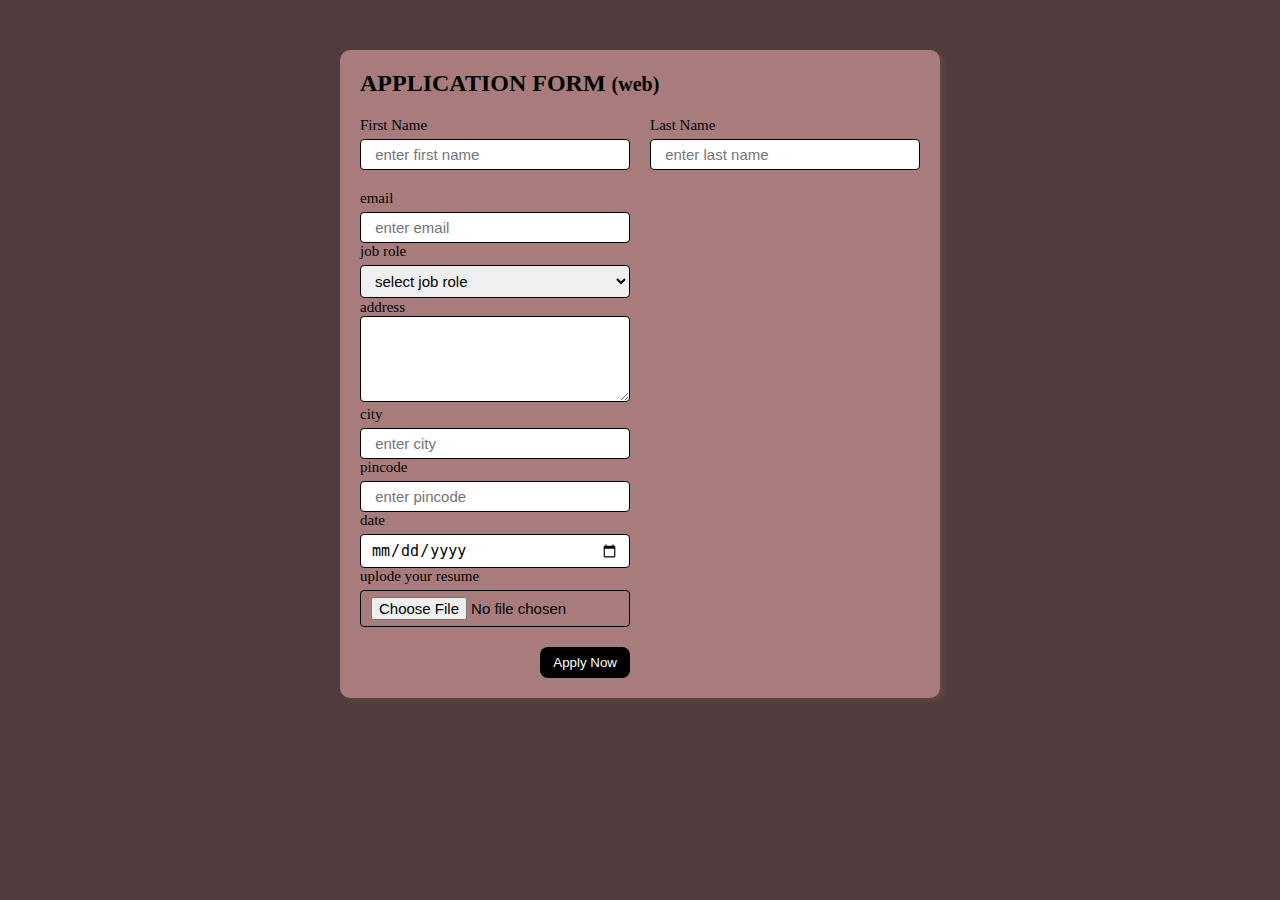
<file: project1/index.html>
<!DOCTYPE html>
<html lang="en">

<head>
    <meta charset="UTF-8">
    <meta name="viewport" content="width=device-width, initial-scale=1.0">
    <title>form</title>
    <link rel="stylesheet" href="style.css" class="css">
</head>

<body>
    <div class="containe">
        <div class="apply_box">
            <h2>APPLICATION FORM <span class="titel_small">
                    (web)
                </span>
            </h2>
            <form action="">
                <div class="form_container">
                    <div class="form_control">
                        <label for="first_name"> First Name</label>
                        <input id="first_name" name="first_name" placeholder=" enter first name" />
                    </div>
                    <div class="form_control">
                        <label for="last_name"> Last Name</label>
                        <input id="last_name" name="last_name" placeholder=" enter last name" />
                    </div>
                    <div class="form_control">
                        <label for="email"> email</label>
                        <input type="email" id="email" name="email" placeholder=" enter email" />
                        <div class="form_control">
                            <label for="job_role"> job role</label>
                            <select name="job_role" id="job_role">
                                <option value="">select job role</option>
                                <option value="frontend">frontend</option>
                                <option value="backend">backend</option>
                                <option value="full_stack">full_stack</option>
                                <option value="ui ux">ui ux</option>
                            </select>
                            <div class="textarea-conterl">
                                <label for="address"> address</label>
                                <textarea id="address" name="address" rows="4" cols="50" placeholder="enter address">
                                </textarea>
                                <div class="form_control">
                                    <label for="city"> city</label>
                                    <input type="city"
                                     id="city" 
                                     name="city"
                                      placeholder=" enter city" />

                                      <div class="form_control">
                                        <label for="pincode"> pincode</label>
                                        <input type="number"
                                         id="pincode" 
                                         name="pincode"
                                         placeholder=" enter pincode" />
                                         <div class="form_control">
                                            <label for="date"> date</label>
                                            <input value="2024 -01-21" type="date"
                                             id="date" 
                                             name="date"
                                              />
                                              <div class="form_control">
                                <label for="uplode"> uplode your resume</label>
                                                <input type="file"
                                                 id="uplode" 
                                                 name="uplode"
                                                />
                                    
                                </div>
                            </div>
                            <div class="button_contaner">
                                <button type="submit">Apply Now</button>
                            </div>
            </form>
        </div>
    </div>
</body>

</html>
</file>
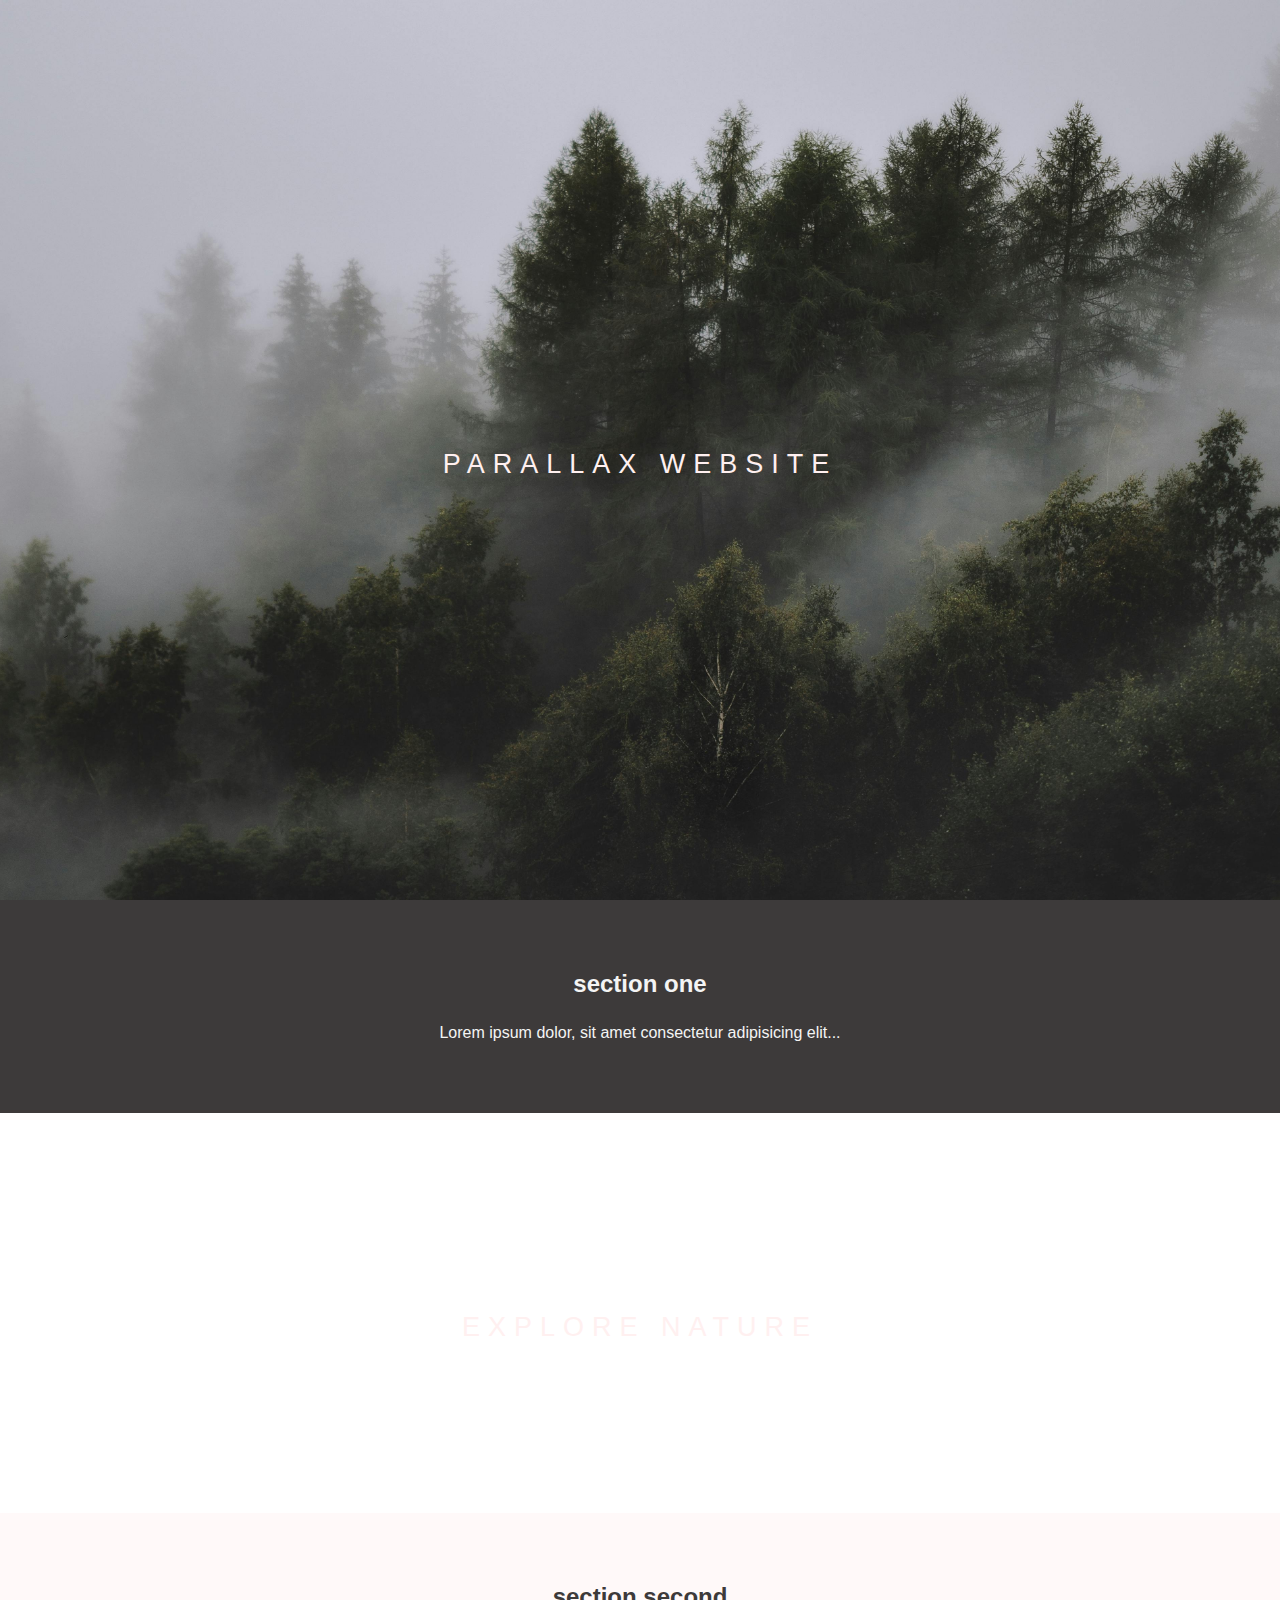
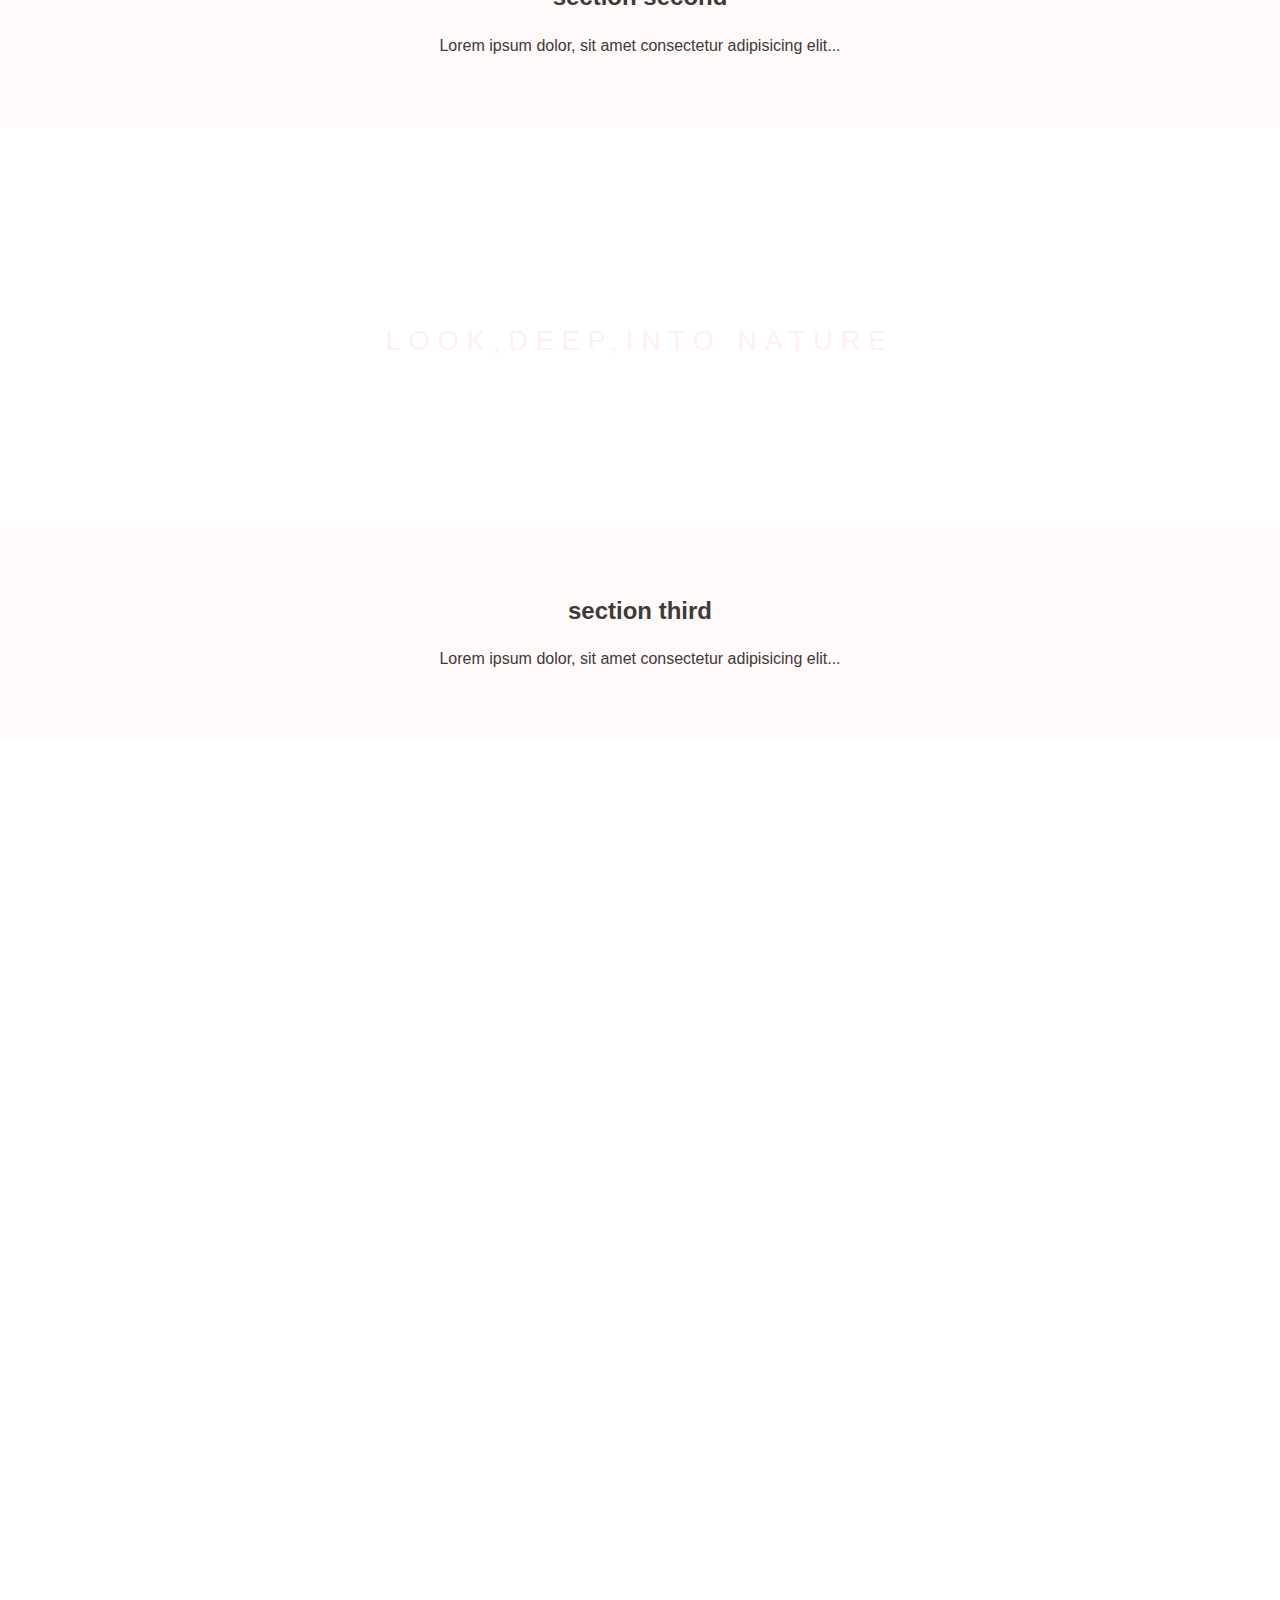
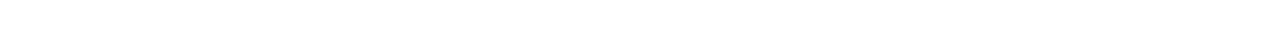
<file: project2/index.html>
<!DOCTYPE html>
<html lang="en">
<head>
    <meta charset="UTF-8">
    <meta name="viewport" content="width=device-width, initial-scale=1.0">
    <title>parallax website</title>
    <link rel="stylesheet" href="style.css" class="css">
</head>
<body>
    <section class="pimg1">
        <div class="ptext">
            <span class="textBg">
               Parallax website
            </span>
        </div>
    </section>

    <section class="section section-light">
        <h2>section one</h2>
        <p>Lorem ipsum dolor, sit amet consectetur adipisicing elit...</p>
    </section>

    <section class="pimg2">
        <div class="ptext">
            <span class="textBg">
               Explore Nature
            </span>
        </div>
    </section>

    <section class="section section-dark">
        <h2>section second</h2>
        <p>Lorem ipsum dolor, sit amet consectetur adipisicing elit...</p>
    </section>

    <section class="pimg3">
        <div class="ptext">
            <span class="textBg">
               LOOk,Deep,Into Nature
            </span>
        </div>
    </section>

    <section class="section section-dark">
        <h2>section third</h2>
        <p>Lorem ipsum dolor, sit amet consectetur adipisicing elit...</p>
    </section>
    <section class="pimg4">
        <div class="ptext">
            <span class="textBg">
             
            </span>
        </div>
    </section>
    
</body>
</html>
</file>
<file: project1/style.css>
*{
    margin: 0;
    padding: 0;
    box-sizing: border-box;

}
body{
    background: #503C3C;
}
.container{
    max-width:900px;
     margin: 0 auto;
}
.apply_box{
    max-width: 600px ;
    padding: 20px;
   background-color: #A87C7C; 
   margin: 0 auto;
   margin-top: 50px;
   box-shadow: 4px 3px 5px rgb(243, 193, 120, 0.1 ) ;
   border-radius: 10px;
}
.titel_small{
    font-size: 20px;
}
.form_container{
    margin-top: 20px;
    display: grid;
    grid-template-columns: repeat(auto-fit , minmax(200px, 1fr));
    gap: 20px;
}
.form_control{
    display: flex;
    flex-direction: column;
}
label{
    font-size:15px;
    margin-bottom: 5px;

}
input,
select,
textarea{
    padding: 6px 10px;
    border: 1px solid;
    border-radius: 4px;
    font-size: 15px;
}
input:focus{

    outline-color: black;
}
.button_contaner{
    display: flex;
    justify-content: end;
    margin-top: 20px;

}
button{
    background-color: black;
    border: transparent solid;
    padding: 5px 10px;
    color: white;
    border-radius: 8px;
    transition: 0.3s ease-in ;
}
button:hover{
    background-color: #ffffff;
    border: 2px solid royalblue;
    color: black;
    transition: 0.3s ease-out ;
    cursor: pointer;
}
.textarea-conterl{
   grid-column: 1 /span 2;

}
.textarea-conterl textarea{
    width: 100%;
}
@media(max-width: 460px){
    .textarea-conterl{
        grid-column: 1 /span 1;
     
     }

};
</file>
<file: project2/style.css>
html,body{
    height:100%;
    margin:0;
    font-size:16px;
    font-family: "Lato" , sans-serif;
    font-weight: 400;
    line-height: 1.8em;
    color: #666;
}
.pimg1{
    background-image: url(image/001.jpg);
    min-height: 100%;
    
}

.pimg2{
    background-image: url(image/002.jpg);
    min-height: 400px;
    
}
.pimg3{
    background-image: url(image/003.jpg);
    min-height: 400px;
    
}
.pimg4{
    background-image: url(image/004.jpg);
    min-height: 100%;
    
}

.pimg1,
.pimg2,
.pimg3,
.pimg4{
    position: relative;
    background-position: center;
    background-size:cover;
    background-repeat: no-repeat;
    background-attachment: fixed;
}
.ptext{
    position: absolute; 
    top: 50%;
    width: 100%;
    text-align: center;
    color: black;
    font-size: 27px;
    letter-spacing: 8px;
    text-transform: uppercase;

}
.textBg{
    
    color: rgb(255, 240, 240);

}
.section{
          padding: 50px 80px;
           text-align: center;

}
.section-light{
    background-color: #3d3a3a;
    color: #f4f4f4;
}
.section-dark{
    background-color: #fff9f9;
    color: #3d3a3a;
}
</file>
